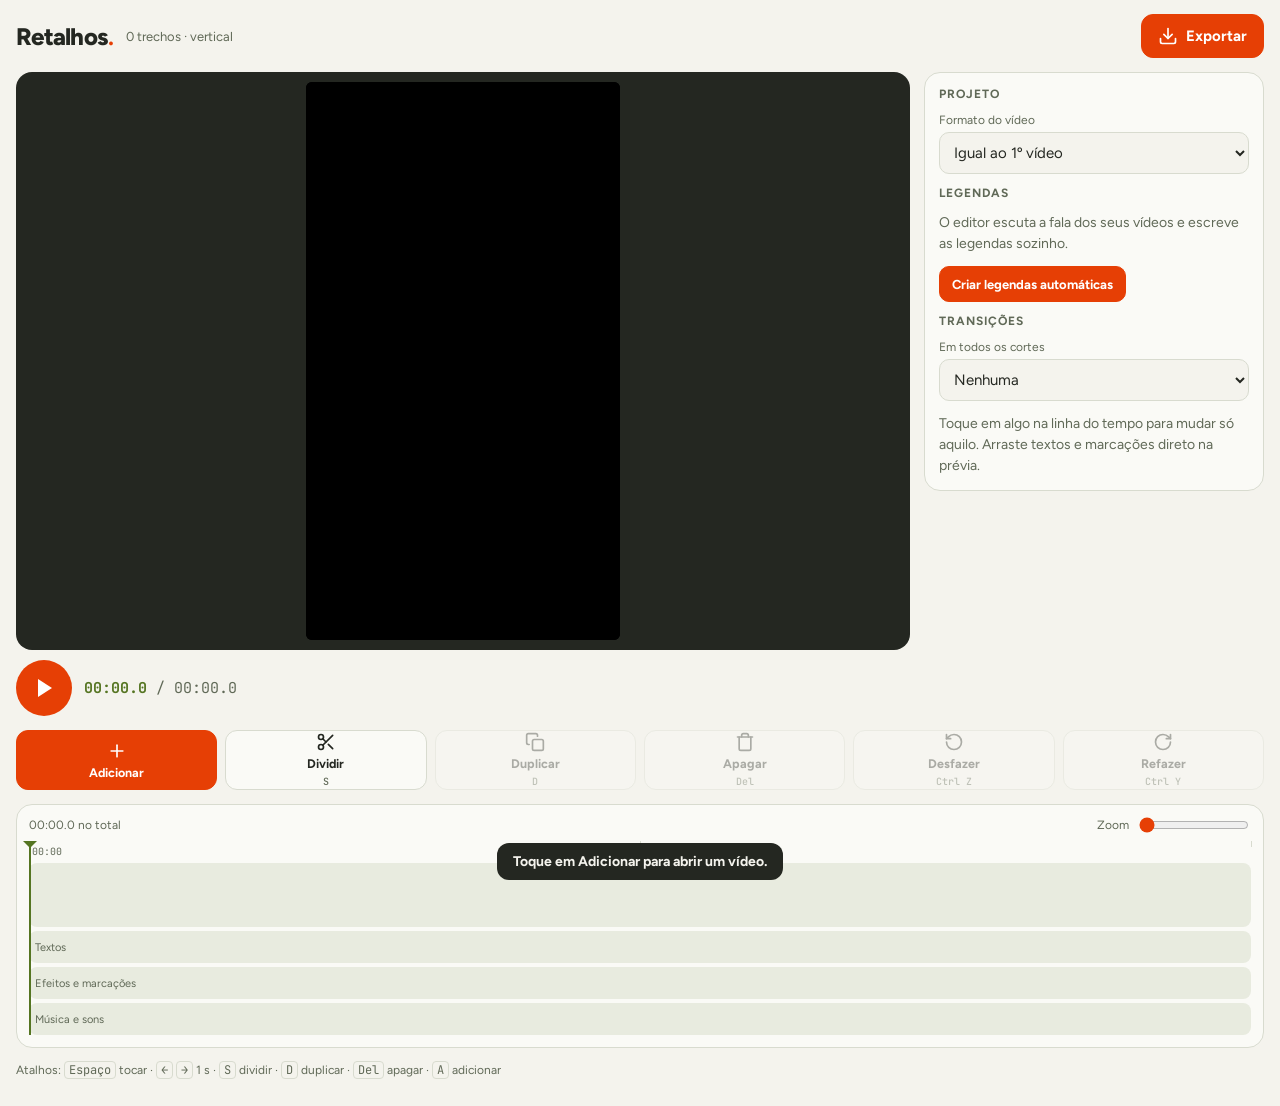
<file: index.html>
<!doctype html>
<html lang="pt-BR">
<head>
<meta charset="utf-8">
<meta name="viewport" content="width=device-width,initial-scale=1,viewport-fit=cover">
<title>Retalhos</title>
<meta name="description" content="Editor de vídeo no navegador e no celular.">
<meta name="theme-color" content="#0b0b0d">
<link rel="preconnect" href="https://fonts.googleapis.com">
<link rel="preconnect" href="https://fonts.gstatic.com" crossorigin>
<link rel="stylesheet" href="https://fonts.googleapis.com/css2?family=Anton&family=Caveat:wght@700&family=Figtree:wght@400;500;600;700;800&family=JetBrains+Mono:wght@500;700&display=swap">
<link rel="stylesheet" href="css/app.css">
</head>
<body>
<svg width="0" height="0" style="position:absolute" aria-hidden="true">
  <symbol id="i-play" viewBox="0 0 24 24"><polygon points="6 3 20 12 6 21 6 3"/></symbol>
  <symbol id="i-pause" viewBox="0 0 24 24"><rect x="14" y="4" width="4" height="16" rx="1"/><rect x="6" y="4" width="4" height="16" rx="1"/></symbol>
  <symbol id="i-cut" viewBox="0 0 24 24"><circle cx="6" cy="6" r="3"/><path d="M8.12 8.12 12 12"/><path d="M20 4 8.12 15.88"/><circle cx="6" cy="18" r="3"/><path d="M14.8 14.8 20 20"/></symbol>
  <symbol id="i-plus" viewBox="0 0 24 24"><path d="M5 12h14"/><path d="M12 5v14"/></symbol>
  <symbol id="i-download" viewBox="0 0 24 24"><path d="M21 15v4a2 2 0 0 1-2 2H5a2 2 0 0 1-2-2v-4"/><polyline points="7 10 12 15 17 10"/><line x1="12" x2="12" y1="15" y2="3"/></symbol>
  <symbol id="i-undo" viewBox="0 0 24 24"><path d="M3 12a9 9 0 1 0 9-9 9.75 9.75 0 0 0-6.74 2.74L3 8"/><path d="M3 3v5h5"/></symbol>
  <symbol id="i-redo" viewBox="0 0 24 24"><path d="M21 12a9 9 0 1 1-9-9c2.52 0 4.93 1 6.74 2.74L21 8"/><path d="M21 3v5h-5"/></symbol>
  <symbol id="i-trash" viewBox="0 0 24 24"><path d="M3 6h18"/><path d="M19 6v14c0 1-1 2-2 2H7c-1 0-2-1-2-2V6"/><path d="M8 6V4c0-1 1-2 2-2h4c1 0 2 1 2 2v2"/></symbol>
  <symbol id="i-copy" viewBox="0 0 24 24"><rect x="9" y="9" width="13" height="13" rx="2"/><path d="M5 15H4a2 2 0 0 1-2-2V4a2 2 0 0 1 2-2h9a2 2 0 0 1 2 2v1"/></symbol>
  <symbol id="i-x" viewBox="0 0 24 24"><path d="M18 6 6 18"/><path d="m6 6 12 12"/></symbol>
</svg>

<div class="app">
  <header class="top">
    <div class="brand">Retalhos<b>.</b></div>
    <div class="file" id="projInfo"></div>
    <button class="btn primary" id="exportBtn"><svg class="i"><use href="#i-download"/></svg>Exportar</button>
  </header>

  <section class="stage-area">
    <div class="stage-wrap" id="stageWrap">
      <canvas id="view" aria-label="Prévia do vídeo"></canvas>
    </div>
    <div class="bar">
      <button class="play" id="playBtn" aria-label="Tocar"><svg class="i"><use href="#i-play"/></svg></button>
      <div class="tc"><b id="tcNow">00:00.0</b> / <span id="tcTotal">00:00.0</span></div>
    </div>
  </section>

  <aside class="panel" id="inspector" aria-live="polite"></aside>

  <div class="tools">
    <button class="tool add" id="addBtn"><svg class="i"><use href="#i-plus"/></svg>Adicionar</button>
    <button class="tool" id="splitBtn"><svg class="i"><use href="#i-cut"/></svg>Dividir<kbd>S</kbd></button>
    <button class="tool" id="dupBtn"><svg class="i"><use href="#i-copy"/></svg>Duplicar<kbd>D</kbd></button>
    <button class="tool" id="delBtn"><svg class="i"><use href="#i-trash"/></svg>Apagar<kbd>Del</kbd></button>
    <button class="tool" id="undoBtn"><svg class="i"><use href="#i-undo"/></svg>Desfazer<kbd>Ctrl Z</kbd></button>
    <button class="tool" id="redoBtn"><svg class="i"><use href="#i-redo"/></svg>Refazer<kbd>Ctrl Y</kbd></button>
  </div>

  <section class="timeline" aria-label="Linha do tempo">
    <div class="tl-head">
      <span id="tlInfo"></span>
      <label for="zoom">Zoom <input id="zoom" type="range" min="1" max="12" step="0.5" value="1"></label>
    </div>
    <div class="scroller" id="scroller">
      <div class="lanes" id="lanes"></div>
    </div>
  </section>

  <div class="keys">Atalhos: <kbd>Espaço</kbd> tocar · <kbd>←</kbd> <kbd>→</kbd> 1 s · <kbd>S</kbd> dividir · <kbd>D</kbd> duplicar · <kbd>Del</kbd> apagar · <kbd>A</kbd> adicionar</div>
</div>

<input id="videoInput" type="file" accept="video/*" multiple hidden>
<input id="audioInput" type="file" accept="audio/*" hidden>
<div class="modal" id="modal" hidden><div class="sheet" id="sheet"></div></div>
<div class="toast" id="toast" hidden></div>
<div class="hidden-media" id="media" aria-hidden="true"></div>

<script type="module" src="js/app.js"></script>
</body>
</html>
</file>
<file: css/app.css>
/* Studio bench: preview and settings side by side on wide screens, stacked on phones; tools and timeline below. */
:root {
  --bg: #0b0b0d; --panel: #17171b; --raised: #212126; --line: #2c2c33; --fg: #fafafa; --muted: #a1a1aa;
  --accent: #ff4f12; --on-accent: #050506; --mark: #d4ff3a; --stage: #050506;
  --lane-video: #2c2c33; --lane-text: #ffd60a; --lane-cap: #4dc3ff; --lane-fx: #b583ff; --lane-audio: #30d158;
  --font-ui: "Figtree", "Segoe UI", system-ui, sans-serif;
  --font-num: "JetBrains Mono", ui-monospace, "SFMono-Regular", Menlo, monospace;
  color-scheme: dark;
}
@media (prefers-color-scheme: light) {
  :root:not([data-theme="dark"]) {
    --bg: #f4f3ed; --panel: #fafaf6; --raised: #e8ebdf; --line: #d8dbcf; --fg: #242721; --muted: #606957;
    --accent: #e63f05; --on-accent: #ffffff; --mark: #557522; --stage: #242721;
    --lane-video: #d8dbcf; --lane-text: #7a5f00; --lane-cap: #0b6fa8; --lane-fx: #6b3fb8; --lane-audio: #1f7a3a;
    color-scheme: light;
  }
}
:root[data-theme="light"] {
  --bg: #f4f3ed; --panel: #fafaf6; --raised: #e8ebdf; --line: #d8dbcf; --fg: #242721; --muted: #606957;
  --accent: #e63f05; --on-accent: #ffffff; --mark: #557522; --stage: #242721;
  --lane-video: #d8dbcf; --lane-text: #7a5f00; --lane-cap: #0b6fa8; --lane-fx: #6b3fb8; --lane-audio: #1f7a3a;
  color-scheme: light;
}

:root { padding-top: env(safe-area-inset-top, 0px); padding-bottom: env(safe-area-inset-bottom, 0px); }
body { margin: 0; background: var(--bg); color: var(--fg); font-family: var(--font-ui); font-size: 15px; -webkit-tap-highlight-color: transparent; }
[hidden] { display: none !important; }
button, select, input, textarea { font: inherit; color: inherit; }
button { cursor: pointer; }
:focus-visible { outline: 2px solid var(--accent); outline-offset: 2px; }
svg.i { width: 20px; height: 20px; fill: none; stroke: currentColor; stroke-width: 2; stroke-linecap: round; stroke-linejoin: round; flex: none; }

.app {
  max-width: 1280px; margin: 0 auto; display: grid; gap: 14px;
  grid-template-columns: minmax(0, 1fr) 340px;
  grid-template-areas: "top top" "stage side" "tools tools" "tl tl" "keys keys";
  padding-left: max(16px, env(safe-area-inset-left, 0px)); padding-right: max(16px, env(safe-area-inset-right, 0px));
  padding-block: 14px 28px;
}
.top { grid-area: top; display: flex; align-items: center; gap: 12px; }
.stage-area { grid-area: stage; display: flex; flex-direction: column; gap: 10px; min-width: 0; }
.panel { grid-area: side; }
.tools { grid-area: tools; }
.timeline { grid-area: tl; }
.keys { grid-area: keys; font-size: 12px; color: var(--muted); }
.keys kbd { font-family: var(--font-num); border: 1px solid var(--line); border-radius: 4px; padding: 0 4px; }

.brand { font-weight: 800; font-size: 24px; letter-spacing: -0.03em; }
.brand b { color: var(--accent); }
.file { color: var(--muted); font-size: 13px; min-width: 0; flex: 1; overflow: hidden; text-overflow: ellipsis; white-space: nowrap; }

.btn { display: inline-flex; align-items: center; justify-content: center; gap: 8px; min-height: 44px; padding: 0 16px; border-radius: 12px; border: 1px solid var(--line); background: var(--panel); font-weight: 700; }
.btn:hover:not(:disabled) { border-color: var(--muted); }
.btn:disabled { opacity: 0.4; cursor: not-allowed; }
.btn.primary { background: var(--accent); border-color: var(--accent); color: var(--on-accent); }
.btn.small { min-height: 36px; padding: 0 12px; font-size: 13px; border-radius: 10px; }
.btn.danger { color: #ff3b5c; }

.stage-wrap { display: flex; justify-content: center; align-items: center; background: var(--stage); border-radius: 16px; padding: 10px; min-height: 200px; }
#view { display: block; border-radius: 6px; background: #000; touch-action: none; max-width: 100%; }
.bar { display: flex; align-items: center; gap: 12px; }
.play { width: 56px; height: 56px; border-radius: 50%; border: none; background: var(--accent); color: var(--on-accent); display: grid; place-items: center; }
.play svg.i { width: 24px; height: 24px; fill: currentColor; stroke: none; }
.tc { font-family: var(--font-num); font-variant-numeric: tabular-nums; color: var(--muted); }
.tc b { color: var(--mark); }

.tools { display: grid; grid-template-columns: repeat(6, minmax(0, 1fr)); gap: 8px; }
.tool { display: flex; flex-direction: column; align-items: center; justify-content: center; gap: 4px; min-height: 60px; border-radius: 12px; border: 1px solid var(--line); background: var(--panel); font-size: 12.5px; font-weight: 700; }
.tool:hover:not(:disabled) { border-color: var(--muted); }
.tool:disabled { opacity: 0.35; cursor: not-allowed; }
.tool kbd { font-family: var(--font-num); font-size: 10px; color: var(--muted); font-weight: 500; }
.tool.add { background: var(--accent); color: var(--on-accent); border-color: var(--accent); }
.tool.add kbd { color: inherit; }

/* timeline */
.timeline { background: var(--panel); border: 1px solid var(--line); border-radius: 16px; padding: 10px 0 12px; display: flex; flex-direction: column; gap: 6px; min-width: 0; }
.tl-head { display: flex; align-items: center; gap: 10px; padding: 0 12px; font-size: 12px; color: var(--muted); }
.tl-head label { display: flex; align-items: center; gap: 8px; margin-left: auto; }
.tl-head input[type=range] { width: 110px; accent-color: var(--accent); }
.scroller { overflow-x: auto; overflow-y: hidden; padding: 0 12px; }
.lanes { position: relative; }
.ruler { position: relative; height: 18px; font-family: var(--font-num); font-size: 10px; color: var(--muted); touch-action: none; cursor: pointer; }
.ruler i { position: absolute; top: 0; height: 6px; border-left: 1px solid var(--line); }
.ruler span { position: absolute; top: 4px; transform: translateX(3px); white-space: nowrap; }
.lane { position: relative; margin-top: 4px; border-radius: 8px; background: var(--raised); touch-action: none; }
.lane-name { position: absolute; left: 6px; top: 50%; transform: translateY(-50%); font-size: 11px; color: var(--muted); pointer-events: none; white-space: nowrap; }
.item { position: absolute; border-radius: 6px; overflow: hidden; border: 2px solid transparent; font-size: 11.5px; font-weight: 700; display: flex; align-items: center; white-space: nowrap; cursor: grab; color: var(--fg); }
.item.sel { border-color: var(--accent) !important; z-index: 2; }
.item .grip { position: absolute; right: 0; top: 0; bottom: 0; width: 14px; cursor: ew-resize; background: linear-gradient(90deg, transparent, rgba(255,255,255,.35)); }
.item.clip { top: 0; bottom: 0; background: var(--lane-video); border-radius: 8px; }
.item.clip img { height: 100%; flex: none; object-fit: cover; pointer-events: none; }
.item.clip .lbl { position: absolute; left: 4px; bottom: 3px; font-family: var(--font-num); font-size: 10px; background: rgba(0,0,0,0.65); color: #fff; padding: 1px 4px; border-radius: 4px; }
.item.clip .tr { position: absolute; left: 3px; top: 3px; font-size: 10px; background: var(--accent); color: var(--on-accent); padding: 0 4px; border-radius: 4px; }
.item.card { background: linear-gradient(135deg, #ff4f12, #b583ff); color: #fff; padding: 0 8px; }
.item.text { background: color-mix(in srgb, var(--lane-text) 25%, var(--raised)); border-color: color-mix(in srgb, var(--lane-text) 55%, transparent); padding: 0 6px; }
.item.caption { background: color-mix(in srgb, var(--lane-cap) 25%, var(--raised)); border-color: color-mix(in srgb, var(--lane-cap) 50%, transparent); padding: 0 4px; font-weight: 600; font-size: 10.5px; }
.item.fx { background: color-mix(in srgb, var(--lane-fx) 25%, var(--raised)); border-color: color-mix(in srgb, var(--lane-fx) 55%, transparent); padding: 0 6px; }
.item.audio { background: color-mix(in srgb, var(--lane-audio) 25%, var(--raised)); border-color: color-mix(in srgb, var(--lane-audio) 55%, transparent); padding: 0 6px; }
.cut { position: absolute; top: -2px; bottom: -2px; width: 2px; background: var(--panel); pointer-events: none; z-index: 1; }
.head { position: absolute; top: 0; bottom: 0; width: 2px; background: var(--mark); pointer-events: none; z-index: 5; }
.head::before { content: ""; position: absolute; top: 0; left: -6px; border: 7px solid transparent; border-top-color: var(--mark); border-bottom: 0; }

/* inspector */
.panel { background: var(--panel); border: 1px solid var(--line); border-radius: 16px; padding: 14px; display: flex; flex-direction: column; gap: 12px; align-self: start; min-width: 0; }
.panel h2 { margin: 0; font-size: 12px; font-weight: 700; letter-spacing: 0.08em; text-transform: uppercase; color: var(--muted); }
.panel p { margin: 0; color: var(--muted); line-height: 1.5; font-size: 14px; }
.fields { display: grid; grid-template-columns: 1fr 1fr; gap: 10px; }
.field { display: flex; flex-direction: column; gap: 5px; font-size: 12px; color: var(--muted); min-width: 0; }
.field.full { grid-column: 1 / -1; }
.field input:not([type=range]):not([type=color]), .field select, .field textarea { min-height: 42px; border-radius: 10px; border: 1px solid var(--line); background: var(--bg); padding: 8px 10px; font-size: 15px; color: var(--fg); width: 100%; box-sizing: border-box; }
.field input[type=range] { accent-color: var(--accent); min-height: 30px; }
.field input[type=color] { width: 100%; height: 42px; border: 1px solid var(--line); border-radius: 10px; background: var(--bg); padding: 4px; box-sizing: border-box; }
.field textarea { resize: vertical; }
.row { display: flex; gap: 8px; flex-wrap: wrap; }
.hint { font-size: 12.5px; color: var(--muted); line-height: 1.45; }
.progress { height: 10px; border-radius: 99px; background: var(--raised); overflow: hidden; }
.progress div { height: 100%; width: 0; background: var(--accent); transition: width 0.2s linear; }

/* add sheet & modal */
.modal { position: fixed; inset: 0; z-index: 20; background: rgba(5,5,6,0.7); display: grid; place-items: center; padding: max(16px, env(safe-area-inset-top, 0px)) max(16px, env(safe-area-inset-right, 0px)) max(16px, env(safe-area-inset-bottom, 0px)) max(16px, env(safe-area-inset-left, 0px)); }
.sheet { width: min(640px, 100%); max-height: 100%; overflow: auto; background: var(--panel); border: 1px solid var(--line); border-radius: 18px; padding: 18px; display: flex; flex-direction: column; gap: 14px; box-sizing: border-box; }
.sheet h2 { margin: 0; font-size: 22px; font-weight: 800; letter-spacing: -0.02em; }
.sheet p { margin: 0; color: var(--muted); line-height: 1.5; }
.sheet video { width: 100%; max-height: 45vh; border-radius: 10px; background: #000; }
.sheet-head { display: flex; align-items: center; gap: 10px; }
.sheet-head h2 { flex: 1; }
.icon-btn { width: 40px; height: 40px; border-radius: 10px; border: 1px solid var(--line); background: var(--raised); display: grid; place-items: center; }
.tabs { display: flex; gap: 6px; overflow-x: auto; padding-bottom: 2px; }
.tab { flex: none; min-height: 38px; padding: 0 14px; border-radius: 99px; border: 1px solid var(--line); background: var(--raised); font-weight: 700; font-size: 13px; }
.tab[aria-selected="true"] { background: var(--fg); color: var(--bg); border-color: var(--fg); }
.grid { display: grid; grid-template-columns: repeat(auto-fill, minmax(130px, 1fr)); gap: 8px; }
.pick { display: flex; flex-direction: column; align-items: flex-start; justify-content: flex-end; gap: 2px; min-height: 64px; padding: 10px; border-radius: 12px; border: 1px solid var(--line); background: var(--raised); text-align: left; font-weight: 700; font-size: 13.5px; position: relative; overflow: hidden; }
.pick small { font-weight: 500; color: var(--muted); font-size: 11.5px; }
.pick.img { min-height: 92px; color: #fff; background-size: cover; background-position: center; }
.pick.img::before { content: ""; position: absolute; inset: 0; background: linear-gradient(180deg, transparent 40%, rgba(0,0,0,.7)); }
.pick.img span { position: relative; }
.pick:hover { border-color: var(--muted); }
.pick.wide { grid-column: 1 / -1; min-height: 56px; flex-direction: row; align-items: center; justify-content: flex-start; background: var(--accent); color: var(--on-accent); border-color: var(--accent); }
.pick.playing { border-color: var(--lane-audio); }

.toast { position: fixed; left: 50%; bottom: calc(20px + env(safe-area-inset-bottom, 0px)); transform: translateX(-50%); z-index: 30; background: var(--fg); color: var(--bg); padding: 10px 16px; border-radius: 12px; font-weight: 700; font-size: 14px; max-width: calc(100% - 32px); box-sizing: border-box; }
.hidden-media { position: fixed; left: 0; top: 0; width: 2px; height: 2px; overflow: hidden; opacity: 0; pointer-events: none; }
.hidden-media video, .hidden-media audio { width: 2px; height: 2px; }

@media (max-width: 900px) {
  .app { grid-template-columns: minmax(0, 1fr); grid-template-areas: "top" "stage" "tools" "tl" "side"; }
}
@media (max-width: 640px) {
  .tools { grid-template-columns: repeat(3, minmax(0, 1fr)); }
  .tool kbd, .keys { display: none; }
  .brand { font-size: 21px; }
  .top .btn { padding: 0 12px; }
}
@media (prefers-reduced-motion: reduce) { .progress div { transition: none; } }
</file>
